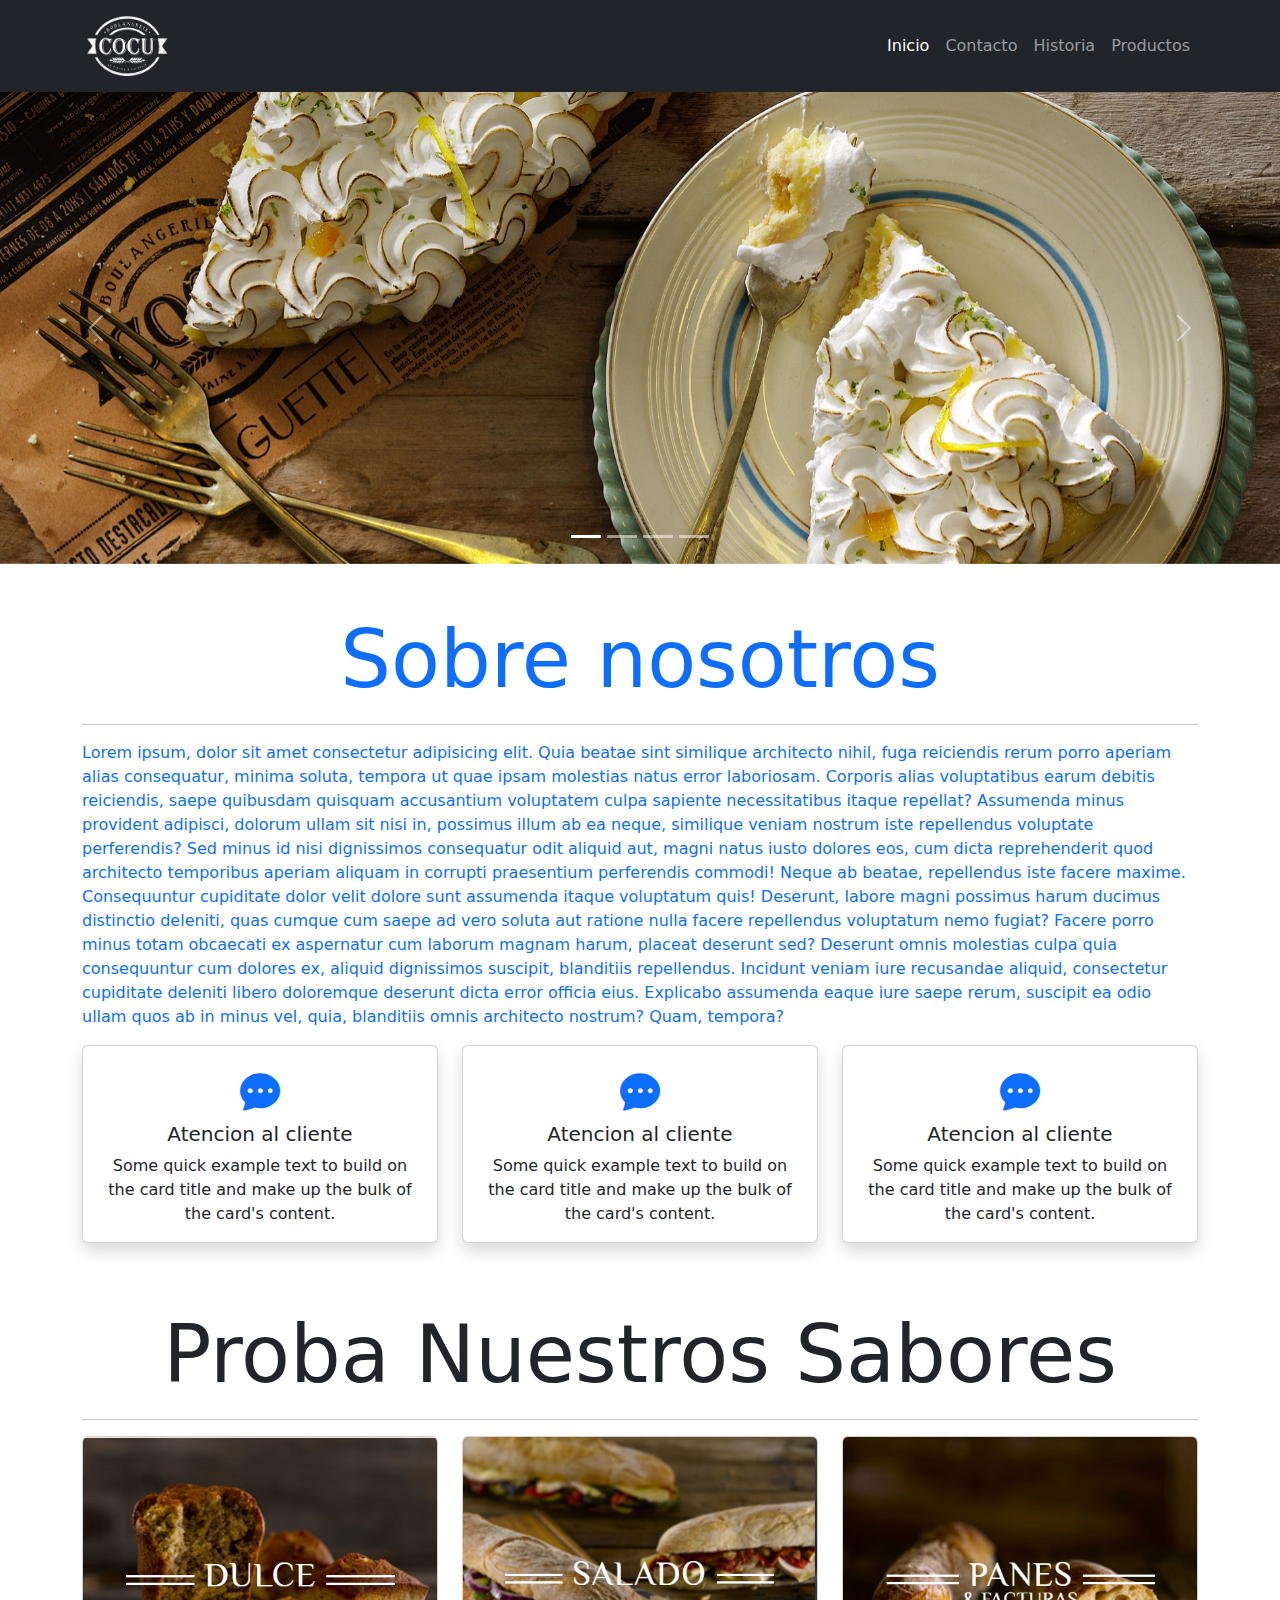
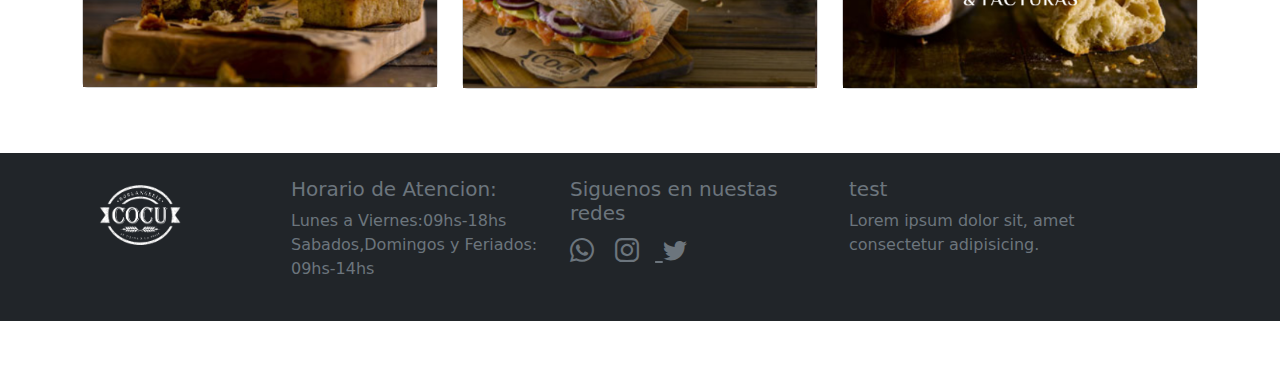
<file: index.html>
<!DOCTYPE html>
<html lang="en">
  <head>
    <meta charset="UTF-8" />
    <meta http-equiv="X-UA-Compatible" content="IE=edge" />
    <meta name="viewport" content="width=device-width, initial-scale=1.0" />
    <link
      rel="stylesheet"
      href="https://cdn.jsdelivr.net/npm/bootstrap-icons@1.8.3/font/bootstrap-icons.css"
    />
    <link rel="stylesheet" href="css/bootstrap.min.css" />
    <link rel="stylesheet" href="css/style.css" />

    <title>Cafeteria COCU</title>
  </head>

  <body>
    <header>
      <nav class="navbar navbar-expand-lg bg-dark navbar-dark">
        <div class="container">
          <div>
            <img src="img/cocu_logo-450.png" alt="cocu" width="90px" />
          </div>
          <button
            class="navbar-toggler"
            type="button"
            data-bs-toggle="collapse"
            data-bs-target="#navbarSupportedContent"
            aria-controls="navbarSupportedContent"
            aria-expanded="false"
            aria-label="Toggle navigation"
          >
            <span class="navbar-toggler-icon"></span>
          </button>
          <div class="collapse navbar-collapse" id="navbarSupportedContent">
            <ul class="navbar-nav ms-auto">
              <li class="nav-item">
                <a class="nav-link active" aria-current="page" href="index.html"
                  >Inicio</a
                >
              </li>
              <li class="nav-item">
                <a class="nav-link" href="html/contacto.html">Contacto</a>
              </li>
              <li class="nav-item">
                <a class="nav-link" href="html/historia.html">Historia</a>
              </li>
              <li class="nav-item">
                <a class="nav-link" href="html/productos.html">Productos</a>
              </li>
            </ul>
          </div>
        </div>
      </nav>
    </header>
    <main>
      <section>
        <div id="sliderPanaderiaCocu" class="carousel slide" data-bs-ride="true">
          <div class="carousel-indicators">
            <button type="button" data-bs-target="#sliderPanaderiaCocu" data-bs-slide-to="0" class="active" aria-current="true" aria-label="Slide 1"></button>
            <button type="button" data-bs-target="#sliderPanaderiaCocu" data-bs-slide-to="1" aria-label="Slide 2"></button>
            <button type="button" data-bs-target="#sliderPanaderiaCocu" data-bs-slide-to="2" aria-label="Slide 3"></button>
            <button type="button" data-bs-target="#sliderPanaderiaCocu" data-bs-slide-to="3" aria-label="Slide 4"></button>
          </div>
          <div class="carousel-inner">
            <div class="carousel-item active">
              <img src="img/slider_201603_lemonpie.jpg" class="d-block w-100 banerPanaderia" alt="Lemon Pie">
            </div>
            <div class="carousel-item">
              <img src="img/slider_201603_painchoco.jpg" class="d-block w-100 banerPanaderia" alt="painchoco">
            </div>
            <div class="carousel-item">
              <img src="img/slider_201603_sandwich.jpg" class="d-block w-100 banerPanaderia " alt="sandwich">
            </div>
            <div class="carousel-item">
              <img src="img/slider_201603_painchoco.jpg" class="d-block w-100 banerPanaderia" alt="painchoco">
            </div>
            
          </div>
          <button class="carousel-control-prev" type="button" data-bs-target="#sliderPanaderiaCocu" data-bs-slide="prev">
            <span class="carousel-control-prev-icon" aria-hidden="true"></span>
            <span class="visually-hidden">Previous</span>
          </button>
          <button class="carousel-control-next" type="button" data-bs-target="#sliderPanaderiaCocu" data-bs-slide="next">
            <span class="carousel-control-next-icon" aria-hidden="true"></span>
            <span class="visually-hidden">Next</span>
          </button>
        </div>
      </section>
      <section class="my-5 container">
        <h1 class="display-1 text-center text-primary">Sobre nosotros</h1>
        <hr>
        <p class="text-primary">Lorem ipsum, dolor sit amet consectetur adipisicing elit. Quia beatae sint similique architecto nihil, fuga reiciendis rerum porro aperiam alias consequatur, minima soluta, tempora ut quae ipsam molestias natus error laboriosam. Corporis alias voluptatibus earum debitis reiciendis, saepe quibusdam quisquam accusantium voluptatem culpa sapiente necessitatibus itaque repellat? Assumenda minus provident adipisci, dolorum ullam sit nisi in, possimus illum ab ea neque, similique veniam nostrum iste repellendus voluptate perferendis? Sed minus id nisi dignissimos consequatur odit aliquid aut, magni natus iusto dolores eos, cum dicta reprehenderit quod architecto temporibus aperiam aliquam in corrupti praesentium perferendis commodi! Neque ab beatae, repellendus iste facere maxime. Consequuntur cupiditate dolor velit dolore sunt assumenda itaque voluptatum quis! Deserunt, labore magni possimus harum ducimus distinctio deleniti, quas cumque cum saepe ad vero soluta aut ratione nulla facere repellendus voluptatum nemo fugiat? Facere porro minus totam obcaecati ex aspernatur cum laborum magnam harum, placeat deserunt sed? Deserunt omnis molestias culpa quia consequuntur cum dolores ex, aliquid dignissimos suscipit, blanditiis repellendus. Incidunt veniam iure recusandae aliquid, consectetur cupiditate deleniti libero doloremque deserunt dicta error officia eius. Explicabo assumenda eaque iure saepe rerum, suscipit ea odio ullam quos ab in minus vel, quia, blanditiis omnis architecto nostrum? Quam, tempora?</p>
     <article class="row">
<aside class="col-12 col-md-4 mb-3">
  <div class="card text-center shadow" >
    
    <div class="card-body">
      <i class="bi bi-chat-dots-fill fs-1 text-primary"></i>
      <h5 class="card-title">Atencion al cliente</h5>
      <p class="card-text">Some quick example text to build on the card title and make up the bulk of the card's content.</p>
      
    </div>
  </div>
</aside>
<aside class="col-12 col-md-4 mb-3">
  <div class="card text-center shadow" >
    
    <div class="card-body">
      <i class="bi bi-chat-dots-fill fs-1 text-primary"></i>
      <h5 class="card-title">Atencion al cliente</h5>
      <p class="card-text">Some quick example text to build on the card title and make up the bulk of the card's content.</p>
      
    </div>
  </div>
</aside>
<aside class="col-12 col-md-4 mb-3">
  <div class="card text-center shadow" >
    <div class="card-body">
      <i class="bi bi-chat-dots-fill fs-1 text-primary"></i>
      <h5 class="card-title">Atencion al cliente</h5>
      <p class="card-text">Some quick example text to build on the card title and make up the bulk of the card's content.</p>
      
    </div>
  </div>
</aside>
     </article>
     </section>
     <section class="container">
     <h2 class="display-1 text-center">Proba Nuestros Sabores</h2>
        <hr />
        <article class="row">
          <aside class="col-12 col-md-4 col-lg-4 mb-3">
            <div class="card">
              <img src="img/dulce.png" class="card-img-top" alt="Medialuna" />
             
            </div>
          </aside>
          <aside class="col-12 col-md-4 col-lg-4 mb-3">
            <div class="card">
              <img src="img/salado.png" class="card-img-top" alt="Pan Frances" />
              
            </div>
          </aside>
          <aside class="col-12 col-md-4 col-lg-4 mb-3">
            <div class="card">
              <img src="img/panyfactura.png" class="card-img-top" alt="Pan muffin" />
              
            </div>
          </aside>
          </article>
        </section>  
    </main>
    <footer class="bg-dark text-secondary text-center py-4 my-5">
      <section >
        <article class="row justify-content-center container">
          <aside class="col-12 col-md-6 col-lg-3 rounded-2">
            <img src="../img/cocu_logo-450.png" alt="cocu" width="90px" />
          </aside>
          <aside class="col-12 col-md-6 col-lg-3 text-start">
            <h5>Horario de Atencion:</h5>
            <p>
              Lunes a Viernes:09hs-18hs<br />
              Sabados,Domingos y Feriados: 09hs-14hs
            </p>
          </aside>
          <aside class="col-12 col-md-6 col-lg-3 text-start">
            <h5>Siguenos en nuestas redes</h5>
            <a href="" class="text-secondary fs-4"><i class="bi bi-whatsapp"></i></a>
            <a href=""class="text-secondary fs-4 "> <i class="bi bi-instagram mx-3"></i> </a>
            <a href=""class="text-secondary fs-4"> <i class="bi bi-twitter"></i></i> </a>
          </aside>
          <article class="col-12 col-md-6 col-lg-3 text-start">
            <h5>test</h5>
            <p>Lorem ipsum dolor sit, amet consectetur adipisicing.</p>
          </article>
        </article>
      </section>
    </footer>
    <script src="js/bootstrap.min.js"></script>
  </body>
</html>
</file>
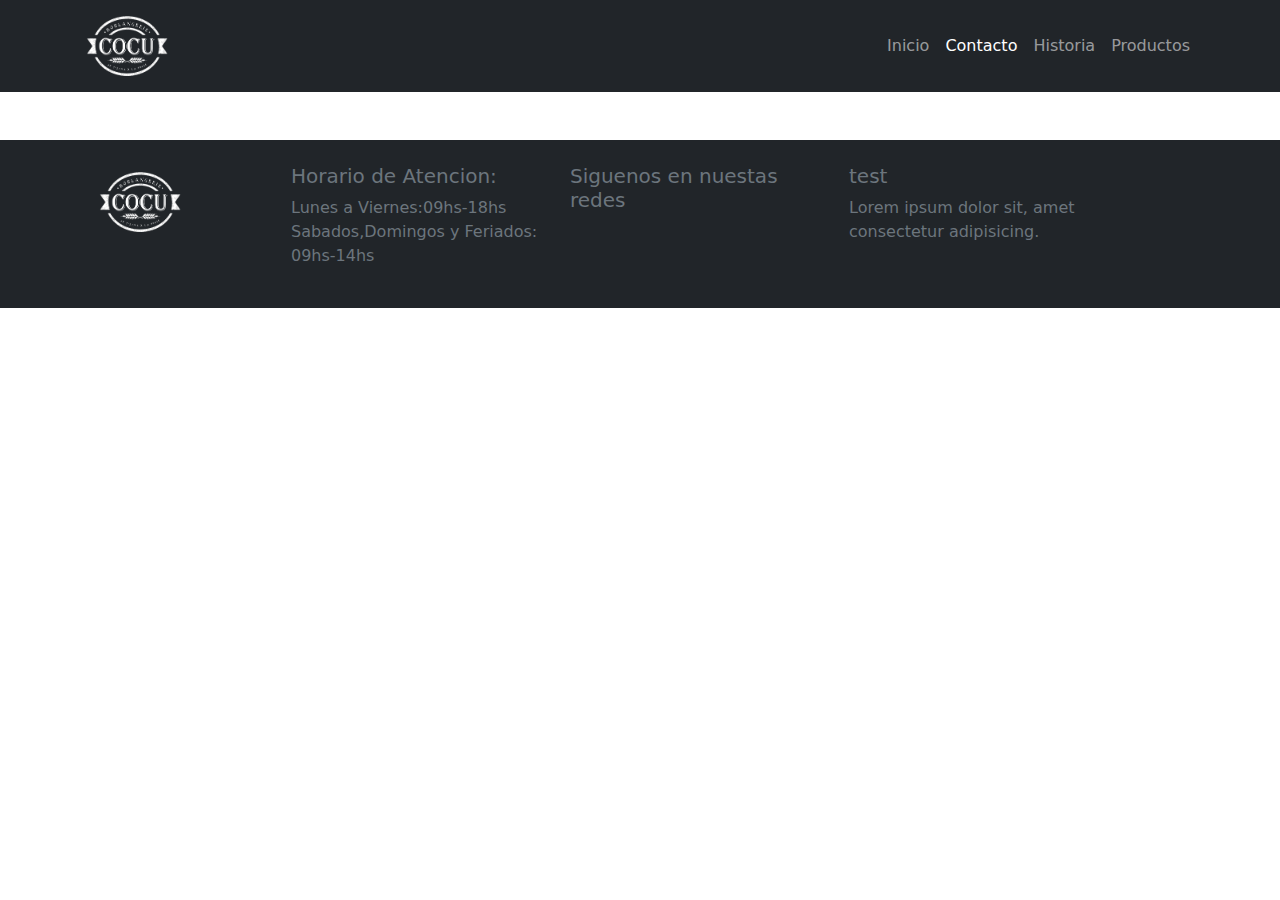
<file: html/contacto.html>
<!DOCTYPE html>
<html lang="en">
  <head>
    <meta charset="UTF-8" />
    <meta http-equiv="X-UA-Compatible" content="IE=edge" />
    <meta name="viewport" content="width=device-width, initial-scale=1.0" />
    <link rel="stylesheet" href="../css/bootstrap.min.css" />
    <link rel="stylesheet" href="../css/style.css" />
    <title>Cafeteria COCU</title>
  </head>

  <body>
    <header>
      <nav class="navbar navbar-expand-lg bg-dark navbar-dark">
        <div class="container">
            <div>
            <img
            src="../img/cocu_logo-450.png"
          alt="cocu"
          width="90px"
        />
    </div>
          <button
            class="navbar-toggler"
            type="button"
            data-bs-toggle="collapse"
            data-bs-target="#navbarSupportedContent"
            aria-controls="navbarSupportedContent"
            aria-expanded="false"
            aria-label="Toggle navigation"
          >
            <span class="navbar-toggler-icon"></span>
          </button>
          <div class="collapse navbar-collapse" id="navbarSupportedContent">
            <ul class="navbar-nav ms-auto mb-2 mb-lg-0">
              <li class="nav-item">
                <a class="nav-link " href="../index.html"
                  >Inicio</a
                >
              </li>
              <li class="nav-item">
                <a class="nav-link active"  aria-current="page" href="contacto.html">Contacto</a>
              </li>
              <li class="nav-item">
                <a class="nav-link" href="historia.html">Historia</a>
              </li>
              <li class="nav-item">
                <a class="nav-link" href="productos.html">Productos</a>
              </li>
            </ul>
          </div>
        </div>
      </nav>
    </header>
    <main></main>
    <footer class="bg-dark text-secondary text-center py-4 my-5">
      <section >
        <article class="row justify-content-center container">
          <aside class="col-12 col-md-6 col-lg-3 rounded-2">
            <img src="../img/cocu_logo-450.png" alt="cocu" width="90px" />
          </aside>
          <aside class="col-12 col-md-6 col-lg-3 text-start">
            <h5>Horario de Atencion:</h5>
            <p>
              Lunes a Viernes:09hs-18hs<br />
              Sabados,Domingos y Feriados: 09hs-14hs
            </p>
          </aside>
          <aside class="col-12 col-md-6 col-lg-3 text-start">
            <h5>Siguenos en nuestas redes</h5>
            <a href="" class="text-secondary fs-4"><i class="bi bi-whatsapp"></i></a>
            <a href=""class="text-secondary fs-4 "> <i class="bi bi-instagram mx-3"></i> </a>
            <a href=""class="text-secondary fs-4"> <i class="bi bi-twitter"></i></i> </a>
          </aside>
          <article class="col-12 col-md-6 col-lg-3 text-start">
            <h5>test</h5>
            <p>Lorem ipsum dolor sit, amet consectetur adipisicing.</p>
          </article>
        </article>
      </section>
    </footer>
    <script src="../js/bootstrap.min.js"></script>
  </body>
</html>
</file>
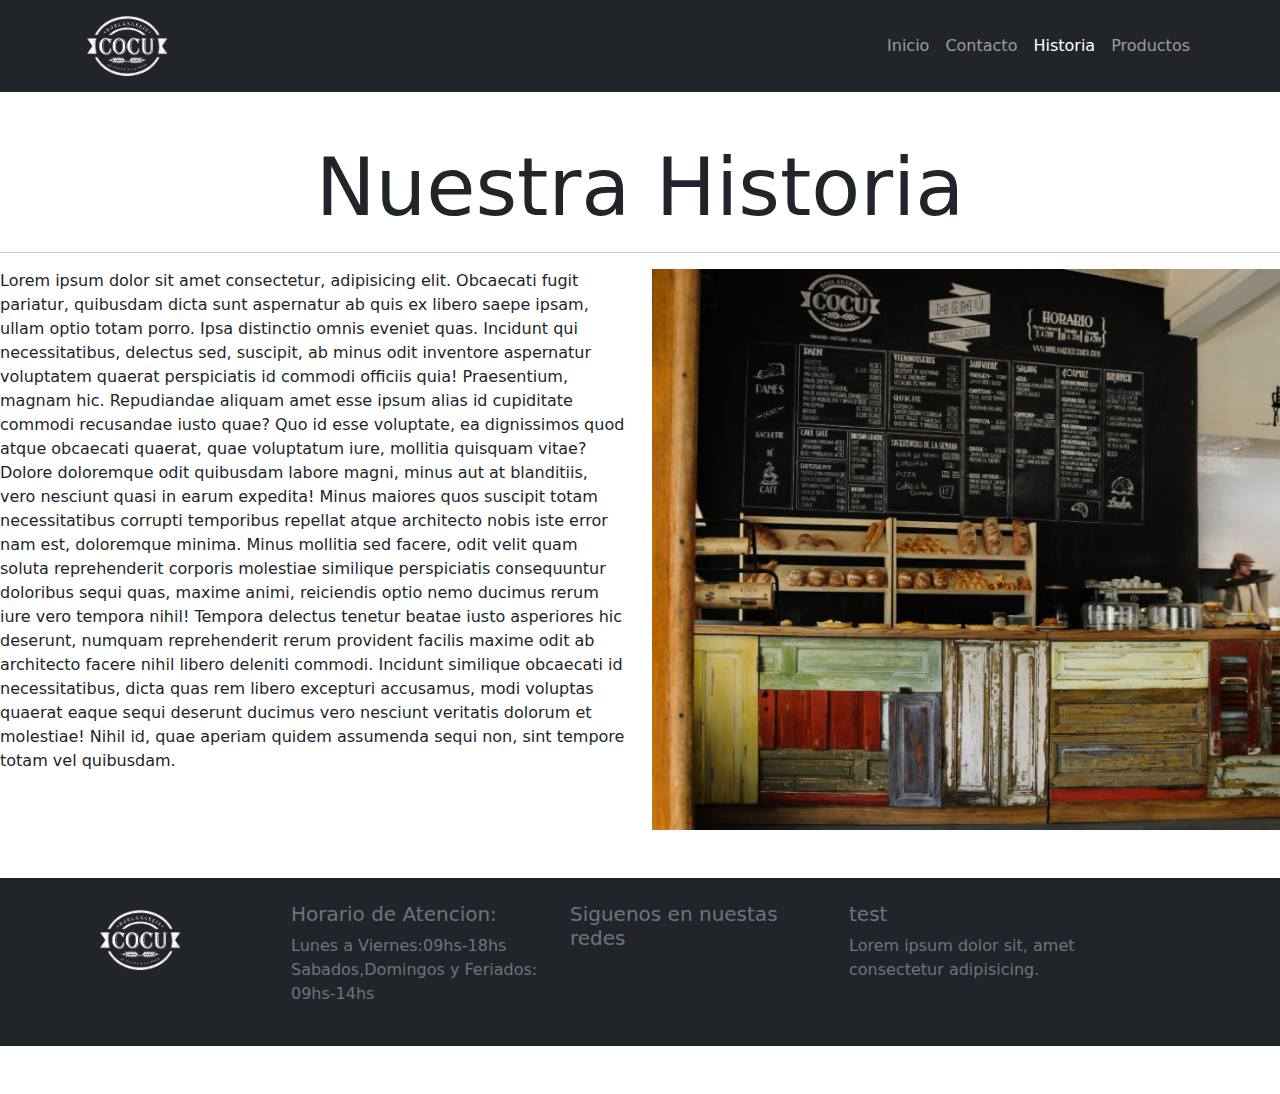
<file: html/historia.html>
<!DOCTYPE html>
<html lang="en">
  <head>
    <meta charset="UTF-8" />
    <meta http-equiv="X-UA-Compatible" content="IE=edge" />
    <meta name="viewport" content="width=device-width, initial-scale=1.0" />
    <link rel="stylesheet" href="../css/bootstrap.min.css" />
    <link rel="stylesheet" href="../css/style.css" />
    <title>Cafeteria COCU</title>
  </head>

  <body>
    <header>
      <nav class="navbar navbar-expand-lg bg-dark navbar-dark">
        <div class="container">
            <div>
          <img
          src="../img/cocu_logo-450.png"
          alt="cocu"
          width="90px"
        />
    </div>
          <button
            class="navbar-toggler"
            type="button"
            data-bs-toggle="collapse"
            data-bs-target="#navbarSupportedContent"
            aria-controls="navbarSupportedContent"
            aria-expanded="false"
            aria-label="Toggle navigation"
          >
            <span class="navbar-toggler-icon"></span>
          </button>
          <div class="collapse navbar-collapse" id="navbarSupportedContent">
            <ul class="navbar-nav ms-auto mb-2 mb-lg-0">
              <li class="nav-item">
                <a class="nav-link " href="../index.html"
                  >Inicio</a
                >
              </li>
              <li class="nav-item">
                <a class="nav-link"   href="contacto.html">Contacto</a>
              </li>
              <li class="nav-item">
                <a class="nav-link active" aria-current="page" href="historia.html">Historia</a>
              </li>
              <li class="nav-item">
                <a class="nav-link" href="productos.html">Productos</a>
              </li>
            </ul>
          </div>
        </div>
      </nav>
    </header>
    <main class="conatiner my-5">
      <section>
        <h1 class="display-1 text-center">Nuestra Historia</h1>
        <hr>
        <article class="row">
          <aside class="col-12 col-md-6">Lorem ipsum dolor sit amet consectetur, adipisicing elit. Obcaecati fugit pariatur, quibusdam dicta sunt aspernatur ab quis ex libero saepe ipsam, ullam optio totam porro. Ipsa distinctio omnis eveniet quas. Incidunt qui necessitatibus, delectus sed, suscipit, ab minus odit inventore aspernatur voluptatem quaerat perspiciatis id commodi officiis quia! Praesentium, magnam hic. Repudiandae aliquam amet esse ipsum alias id cupiditate commodi recusandae iusto quae? Quo id esse voluptate, ea dignissimos quod atque obcaecati quaerat, quae voluptatum iure, mollitia quisquam vitae? Dolore doloremque odit quibusdam labore magni, minus aut at blanditiis, vero nesciunt quasi in earum expedita! Minus maiores quos suscipit totam necessitatibus corrupti temporibus repellat atque architecto nobis iste error nam est, doloremque minima. Minus mollitia sed facere, odit velit quam soluta reprehenderit corporis molestiae similique perspiciatis consequuntur doloribus sequi quas, maxime animi, reiciendis optio nemo ducimus rerum iure vero tempora nihil! Tempora delectus tenetur beatae iusto asperiores hic deserunt, numquam reprehenderit rerum provident facilis maxime odit ab architecto facere nihil libero deleniti commodi. Incidunt similique obcaecati id necessitatibus, dicta quas rem libero excepturi accusamus, modi voluptas quaerat eaque sequi deserunt ducimus vero nesciunt veritatis dolorum et molestiae! Nihil id, quae aperiam quidem assumenda sequi non, sint tempore totam vel quibusdam. </aside>
          <aside class="col-12 col-md-6"> 
            <img src="../img/historia.png" alt="imagen de histora" class="w-100 ">
          </aside>
        </article>
      </section>

    </main>
    <footer class="bg-dark text-secondary text-center py-4 my-5">
      <section >
        <article class="row justify-content-center container">
          <aside class="col-12 col-md-6 col-lg-3 rounded-2">
            <img src="../img/cocu_logo-450.png" alt="cocu" width="90px" />
          </aside>
          <aside class="col-12 col-md-6 col-lg-3 text-start">
            <h5>Horario de Atencion:</h5>
            <p>
              Lunes a Viernes:09hs-18hs<br />
              Sabados,Domingos y Feriados: 09hs-14hs
            </p>
          </aside>
          <aside class="col-12 col-md-6 col-lg-3 text-start">
            <h5>Siguenos en nuestas redes</h5>
            <a href="" class="text-secondary fs-4"><i class="bi bi-whatsapp"></i></a>
            <a href=""class="text-secondary fs-4 "> <i class="bi bi-instagram mx-3"></i> </a>
            <a href=""class="text-secondary fs-4"> <i class="bi bi-twitter"></i></i> </a>
          </aside>
          <article class="col-12 col-md-6 col-lg-3 text-start">
            <h5>test</h5>
            <p>Lorem ipsum dolor sit, amet consectetur adipisicing.</p>
          </article>
        </article>
      </section>
    </footer>
    <script src="../js/bootstrap.min.js"></script>
  </body>
</html>
</file>
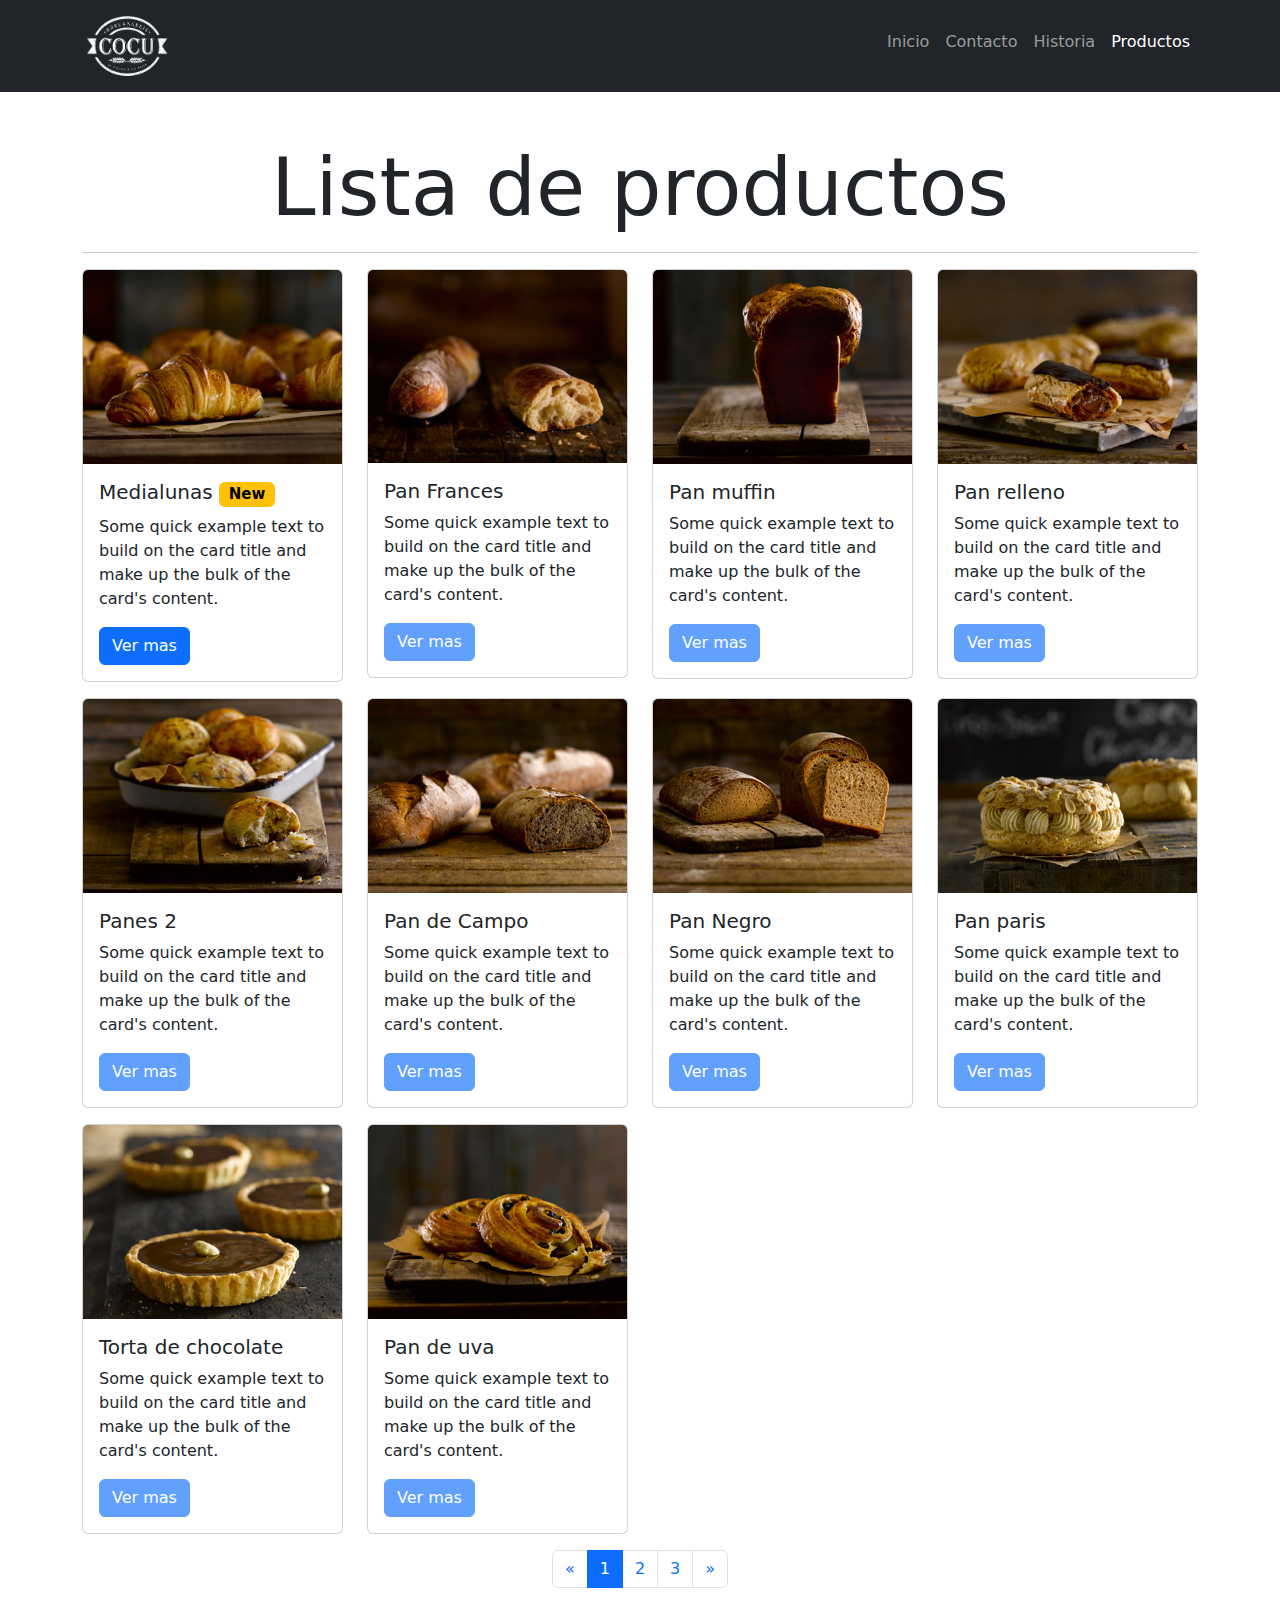
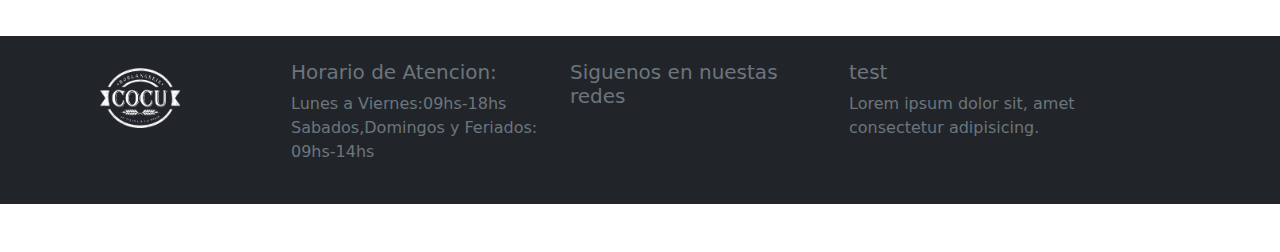
<file: html/productos.html>
<!DOCTYPE html>
<html lang="en">
  <head>
    <meta charset="UTF-8" />
    <meta http-equiv="X-UA-Compatible" content="IE=edge" />
    <meta name="viewport" content="width=device-width, initial-scale=1.0" />
    <link rel="stylesheet" href="../css/bootstrap.min.css" />
    <link rel="stylesheet" href="../css/style.css" />
    <title>Cafeteria COCU</title>
  </head>

  <body>
    <header>
      <nav class="navbar navbar-expand-lg bg-dark navbar-dark">
        <div class="container">
          <div>
            <img src="../img/cocu_logo-450.png" alt="cocu" width="90px" />
          </div>
          <button
            class="navbar-toggler"
            type="button"
            data-bs-toggle="collapse"
            data-bs-target="#navbarSupportedContent"
            aria-controls="navbarSupportedContent"
            aria-expanded="false"
            aria-label="Toggle navigation"
          >
            <span class="navbar-toggler-icon"></span>
          </button>
          <div class="collapse navbar-collapse" id="navbarSupportedContent">
            <ul class="navbar-nav ms-auto mb-2 mb-lg-2">
              <li class="nav-item">
                <a class="nav-link" href="../index.html">Inicio</a>
              </li>
              <li class="nav-item">
                <a class="nav-link" href="contacto.html">Contacto</a>
              </li>
              <li class="nav-item">
                <a class="nav-link" href="historia.html">Historia</a>
              </li>
              <li class="nav-item">
                <a
                  class="nav-link active"
                  aria-current="page"
                  href="productos.html"
                  >Productos</a
                >
              </li>
            </ul>
          </div>
        </div>
      </nav>
    </header>
    <main class="container my-5">
      <section>
        <h1 class="display-1 text-center">Lista de productos</h1>
        <hr />
        <article class="row">
          <aside class="col-12 col-md-4 col-lg-3 mb-3">
            <div class="card">
              <img
                src="../img/productos/Croissant_00018_portfolio1.jpg"
                class="card-img-top"
                alt="Medialuna"
              />
              <div class="card-body">
                <h5 class="card-title">Medialunas <span class="badge text-bg-warning">New</span> </h5>
                <p class="card-text">
                  Some quick example text to build on the card title and make up
                  the bulk of the card's content.
                </p>
                <button
                  class="btn btn-primary"
                  type="button"
                  data-bs-toggle="modal"
                  data-bs-target="#modalProducto"
                >
                  Ver mas
                </button>
              </div>
            </div>
          </aside>

          <aside class="col-12 col-md-4 col-lg-3 mb-3">
            <div class="card">
              <img
                src="../img/productos/pan.jpg"
                class="card-img-top"
                alt="Pan Frances"
              />
              <div class="card-body">
                <h5 class="card-title">Pan Frances</h5>
                <p class="card-text">
                  Some quick example text to build on the card title and make up
                  the bulk of the card's content.
                </p>
                <button class="btn btn-primary" type="button" disabled>
                  Ver mas
                </button>
              </div>
            </div>
          </aside>
          <aside class="col-12 col-md-4 col-lg-3 mb-3">
            <div class="card">
              <img
                src="../img/productos/Brioche-larga-oscura_00059_portfolio1.jpg"
                class="card-img-top"
                alt="Pan muffin"
              />
              <div class="card-body">
                <h5 class="card-title">Pan muffin</h5>
                <p class="card-text">
                  Some quick example text to build on the card title and make up
                  the bulk of the card's content.
                </p>
                <button class="btn btn-primary" type="button" disabled>
                  Ver mas
                </button>
              </div>
            </div>
          </aside>
          <aside class="col-12 col-md-4 col-lg-3 mb-3">
            <div class="card">
              <img
                src="../img/productos/Eclair_00118_portfolio1.jpg"
                class="card-img-top"
                alt="Pan relleno"
              />
              <div class="card-body">
                <h5 class="card-title">Pan relleno</h5>
                <p class="card-text">
                  Some quick example text to build on the card title and make up
                  the bulk of the card's content.
                </p>
                <button class="btn btn-primary" type="button" disabled>
                  Ver mas
                </button>
              </div>
            </div>
          </aside>
          <aside class="col-12 col-md-4 col-lg-3 mb-3">
            <div class="card">
              <img
                src="../img/productos/pan2.jpg"
                class="card-img-top"
                alt="Panes 2"
              />
              <div class="card-body">
                <h5 class="card-title">Panes 2</h5>
                <p class="card-text">
                  Some quick example text to build on the card title and make up
                  the bulk of the card's content.
                </p>
                <button class="btn btn-primary" type="button" disabled>
                  Ver mas
                </button>
              </div>
            </div>
          </aside>
          <aside class="col-12 col-md-4 col-lg-3 mb-3">
            <div class="card">
              <img
                src="../img/productos/Panes-de-campo-corte_00162_portfolio1.jpg"
                class="card-img-top"
                alt="Pan de Campo"
              />
              <div class="card-body">
                <h5 class="card-title">Pan de Campo</h5>
                <p class="card-text">
                  Some quick example text to build on the card title and make up
                  the bulk of the card's content.
                </p>
                <button class="btn btn-primary" type="button" disabled>
                  Ver mas
                </button>
              </div>
            </div>
          </aside>
          <aside class="col-12 col-md-4 col-lg-3 mb-3">
            <div class="card">
              <img
                src="../img/productos/Panes-negros-corte_00170_portfolio1.jpg"
                class="card-img-top"
                alt="Pan Negro"
              />
              <div class="card-body">
                <h5 class="card-title">Pan Negro</h5>
                <p class="card-text">
                  Some quick example text to build on the card title and make up
                  the bulk of the card's content.
                </p>
                <button class="btn btn-primary" type="button" disabled>
                  Ver mas
                </button>
              </div>
            </div>
          </aside>
          <aside class="col-12 col-md-4 col-lg-3 mb-3">
            <div class="card">
              <img
                src="../img/productos/Paris-Brest_00140_portfolio.jpg"
                class="card-img-top"
                alt="Pan paris"
              />
              <div class="card-body">
                <h5 class="card-title">Pan paris</h5>
                <p class="card-text">
                  Some quick example text to build on the card title and make up
                  the bulk of the card's content.
                </p>
                <button class="btn btn-primary" type="button" disabled>
                  Ver mas
                </button>
              </div>
            </div>
          </aside>
          <aside class="col-12 col-md-4 col-lg-3 mb-3">
            <div class="card">
              <img
                src="../img/productos/Torta-de-chocolate_00098_portfolio.jpg"
                class="card-img-top"
                alt="Torta de chocolate"
              />
              <div class="card-body">
                <h5 class="card-title">Torta de chocolate</h5>
                <p class="card-text">
                  Some quick example text to build on the card title and make up
                  the bulk of the card's content.
                </p>
                <button class="btn btn-primary" type="button" disabled>
                  Ver mas
                </button>
              </div>
            </div>
          </aside>
          <aside class="col-12 col-md-4 col-lg-3 mb-3">
            <div class="card">
              <img
                src="../img/productos/Pan-de-uva-corte_00058_portfolio1.jpg"
                class="card-img-top"
                alt="Pan de uva"
              />
              <div class="card-body">
                <h5 class="card-title">Pan de uva</h5>
                <p class="card-text">
                  Some quick example text to build on the card title and make up
                  the bulk of the card's content.
                </p>
                <button class="btn btn-primary" type="button" disabled>
                  Ver mas
                </button>
              </div>
            </div>
          </aside>
        </article>
        <!-- Paguinacion -->
        
        <nav aria-label="Page navigation productos">
          
          <ul class="pagination justify-content-center">
            <li class="page-item">
              <a class="page-link" href="#" aria-label="Previous">
                <span aria-hidden="true">&laquo;</span>
              </a>
            </li>
            <li class="page-item active"><a class="page-link" href="#">1</a></li>
            <li class="page-item"><a class="page-link" href="#">2</a></li>
            <li class="page-item"><a class="page-link" href="#">3</a></li>
            <li class="page-item">
              <a class="page-link" href="#" aria-label="Next">
                <span aria-hidden="true">&raquo;</span>
              </a>
            </li>
          </ul>
        </nav>
        
      </section>
      
      <!-- medal de medialuna -->
      <div
        class="modal fade"
        id="modalProducto"
        tabindex="-1"
        aria-labelledby="modalProductoLabel"
        aria-hidden="true"
      >
        <div class="modal-dialog">
          <div class="modal-content">
            <div class="modal-header">
              <h5 class="modal-title" id="modalProductoLabel">Medialunas</h5>
              <button
                type="button"
                class="btn-close"
                data-bs-dismiss="modal"
                aria-label="Close"
              ></button>
            </div>
            <div class="modal-body">
              <img
                src="../img/productos/Croissant_00018_portfolio1.jpg"
                alt="Medialunas"
                class="w-100"
              />
              <p class="mt-2">
                Lorem ipsum dolor sit amet consectetur, adipisicing elit. Fugiat
                hic officia nam aperiam incidunt quo rerum, enim, architecto
                nisi nulla, inventore expedita voluptas unde repudiandae
                repellat amet quia corporis eos non libero quaerat. Perspiciatis
                laudantium dolor optio ab, cupiditate adipisci ducimus omnis in
                voluptas itaque saepe assumenda, libero harum nobis?
              </p>
              <p>Precio: <b>$60</b></p>
              <p>Precio: <span class="fw-bold">$60</span></p>
              <p>Precio: <strong>$60</strong></p>
              <button class="btn btn-secondary" type="button" data-bs-dismiss="modal">salir</button>
            </div>
            <!-- <div class="modal-footer">
              <button
                type="button"
                class="btn btn-secondary"
                data-bs-dismiss="modal"
              >
                Close
              </button>
              <button type="button" class="btn btn-primary">
                Save changes
              </button>
            </div> -->
          </div>
        </div>
      </div>
    </main>
    <footer class="bg-dark text-secondary text-center py-4 my-5">
      <section >
        <article class="row justify-content-center container">
          <aside class="col-12 col-md-6 col-lg-3 rounded-2">
            <img src="../img/cocu_logo-450.png" alt="cocu" width="90px" />
          </aside>
          <aside class="col-12 col-md-6 col-lg-3 text-start">
            <h5>Horario de Atencion:</h5>
            <p>
              Lunes a Viernes:09hs-18hs<br />
              Sabados,Domingos y Feriados: 09hs-14hs
            </p>
          </aside>
          <aside class="col-12 col-md-6 col-lg-3 text-start">
            <h5>Siguenos en nuestas redes</h5>
            <a href="" class="text-secondary fs-4"><i class="bi bi-whatsapp"></i></a>
            <a href=""class="text-secondary fs-4 "> <i class="bi bi-instagram mx-3"></i> </a>
            <a href=""class="text-secondary fs-4"> <i class="bi bi-twitter"></i></i> </a>
          </aside>
          <article class="col-12 col-md-6 col-lg-3 text-start">
            <h5>test</h5>
            <p>Lorem ipsum dolor sit, amet consectetur adipisicing.</p>
          </article>
        </article>
      </section>
    </footer>
    <script src="../js/bootstrap.min.js"></script>
  </body>
</html>
</file>
<file: css/style.css>
@media all and (max-width:767px){
    .banerPanaderia{
        height: 250px;
        object-fit: 
        
        
        ;
    }
}
</file>
